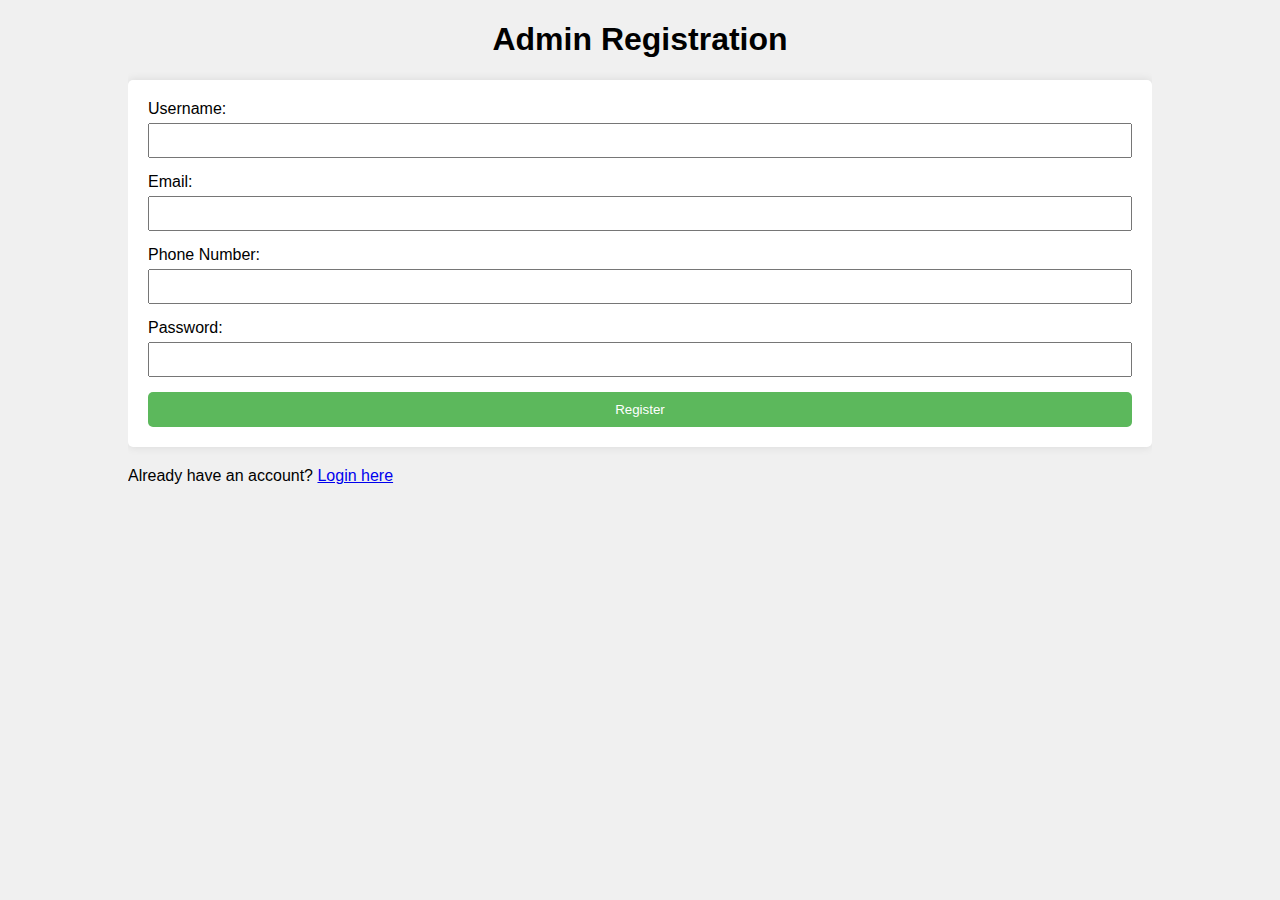
<file: frontend/index.html>
<!DOCTYPE html>
<html lang="en">
<head>
    <meta charset="UTF-8">
    <meta name="viewport" content="width=device-width, initial-scale=1.0">
    <title>School Records</title>
    <link rel="stylesheet" href="styles.css">
</head>
<body>
    <div class="container">
<div id="registerSection">
    <h1>Admin Registration</h1>
    <form id="registerForm">
        <div class="form-group">
            <label for="registerUsername" >Username:</label>
            <input type="text" id="registerUsername" name="registerUsername" required>
        </div>
        <div class="form-group">
            <label for="registerEmail">Email:</label>
            <input type="email" id="registerEmail" name="registerEmail" required>
        </div>
        <div class="form-group">
            <label for="registerPhone">Phone Number:</label> <!-- New phone number field -->
            <input type="tel" id="registerPhone" name="registerPhone" required>
        </div>
        <div class="form-group">
            <label for="registerPassword">Password:</label>
            <input type="password" id="registerPassword" name="registerPassword" required>
            <!-- <div class="form-group">
                <label for="registerPassword">password confirmation</label>
                <input type="password confirm" id="password confirmation" required>
                        </div> -->
        </div>
        <button type="submit">Register</button>
    </form>
    <p>Already have an account? <a href="login.html" id="showLoginForm">Login here</a></p>
</div>
</div>
<script src="script.js"></script>
</body>
<!-- <title>Financial Records</title>
    <link rel="stylesheet" href="styles.css">
</head>
<body>
    <div class="container">
        <h1>Financial Records</h1>
        <button id="logoutButton">Logout</button>
        <form id="paymentForm">
            <div class="form-group">
                <label for="className">Class:</label>
                <input type="text" id="className" required>
            </div>
            <div class="form-group">
                <label for="studentName">Name of Pupil:</label>
                <input type="text" id="studentName" required>
            </div>
            <div class="form-group">
                <label for="amountToBePaid">Total Amount to be Paid:</label>
                <input type="number" id="amountToBePaid" required>
            </div>
            <div class="form-group">
                <label for="amountDeposited">Amount Deposited:</label>
                <input type="number" id="amountDeposited" required>
            </div>
            <button type="submit">Add Record</button>
        </form>
        <h2>Records</h2>
        <table id="recordsTable">
            <thead>
                <tr>
                    <th>Class</th>
                    <th>Name of Pupil</th>
                    <th>Total Amount to be Paid</th>
                    <th>Amount Deposited</th>
                    <th>Balance</th>
                </tr>
            </thead>
            <tbody>
                <!-- Records will be added here -->
            <!-- </tbody>
        </table>
    </div>
 <script src="finance.js"></script>
</body>  -->
</html>
</file>
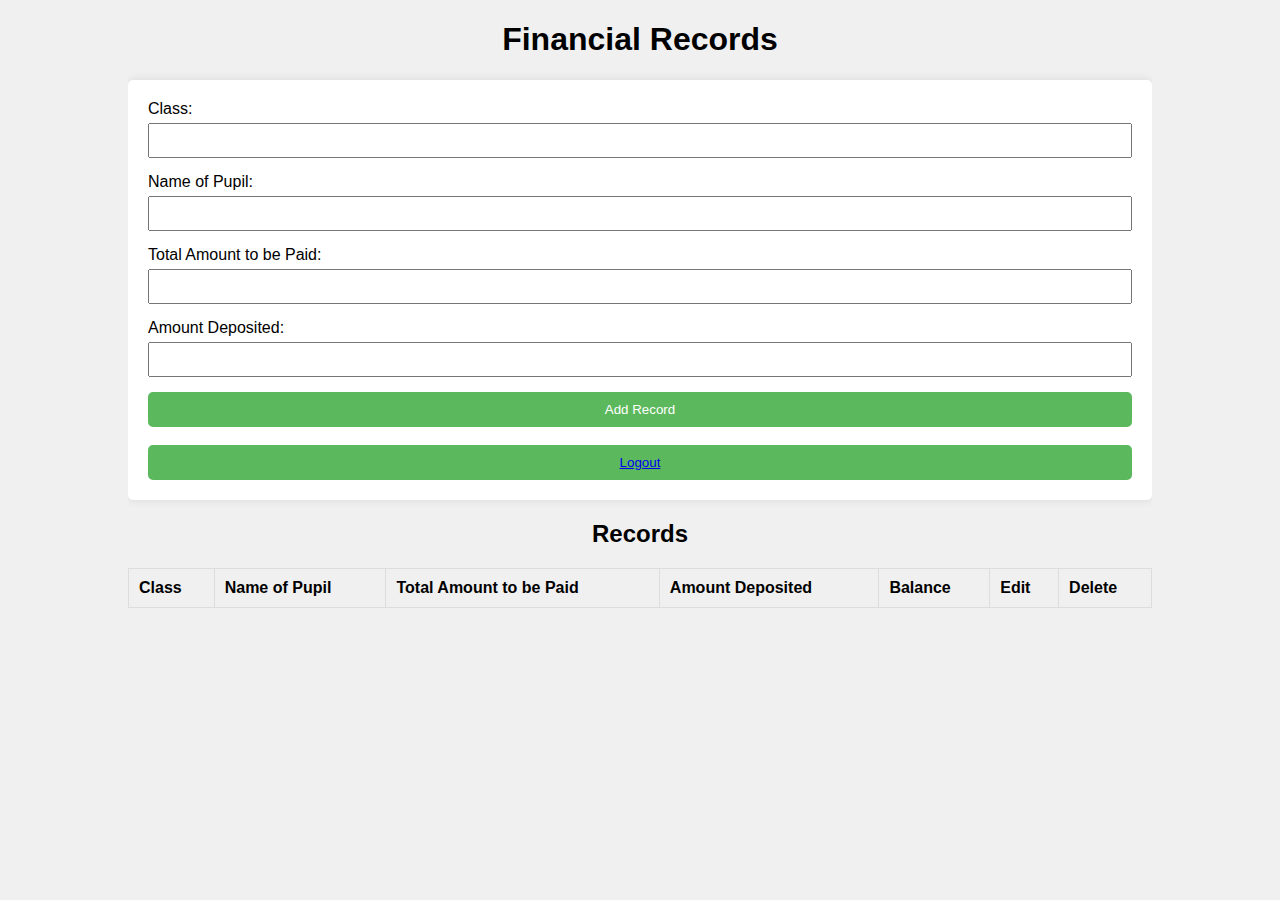
<file: frontend/financialrecords.html>
<!DOCTYPE html>
<html lang="en">
<head>
    <meta charset="UTF-8">
    <meta name="viewport" content="width=device-width, initial-scale=1.0">
    <title>Financial Records</title>
    <link rel="stylesheet" href="styles.css">
</head>
<body>
    <div class="container">
        <h1>Financial Records</h1>
        
        <form id="paymentForm">
            <div class="form-group">
                <label for="className">Class:</label>
                <input type="text" id="className" required>
            </div>
            <div class="form-group">
                <label for="studentName">Name of Pupil:</label>
                <input type="text" id="studentName" required>
            </div>
            <div class="form-group">
                <label for="amountToBePaid">Total Amount to be Paid:</label>
                <input type="number" id="amountToBePaid" required>
            </div>
            <div class="form-group">
                <label for="amountDeposited">Amount Deposited:</label>
                <input type="number" id="amountDeposited" required>
            </div>
            <button type="submit">Add Record</button><br>
            <button><a href="login.html">Logout</a></button>
        </form>
        <h2>Records</h2>
        <table id="recordsTable">
            <thead>
                <tr>
                    <th>Class</th>
                    <th>Name of Pupil</th>
                    <th>Total Amount to be Paid</th>
                    <th>Amount Deposited</th>
                    <th>Balance</th>
                    <th>Edit</th>
      <th>Delete</th>
                </tr>
            </thead>
            <tbody id="recordstbody">
                <!-- Records will be added here -->
              </tbody>
        </table>
    </div>
 <script src="finance.js"></script>
</body>
</html>
</file>
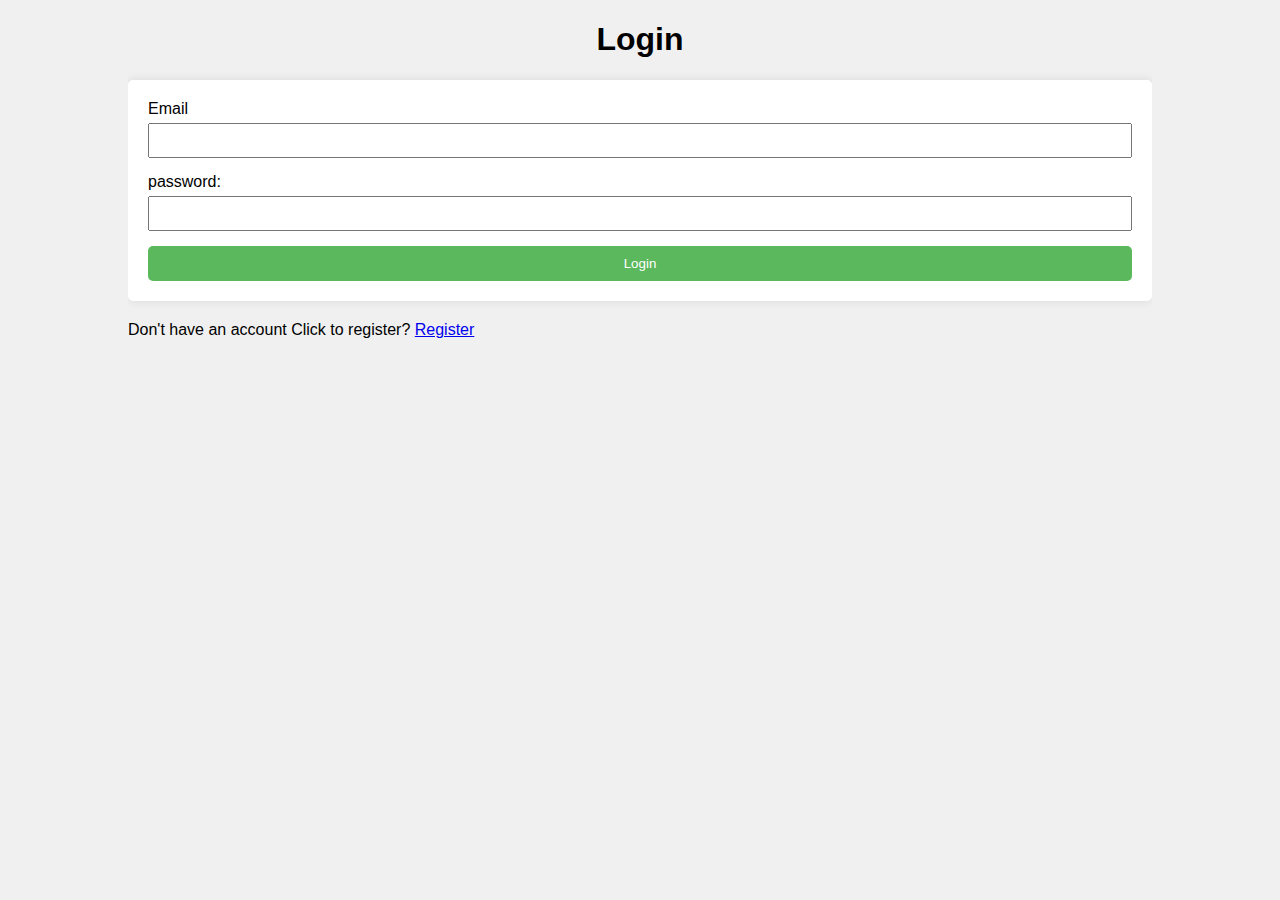
<file: frontend/login.html>
<!DOCTYPE html>
<html lang="en">
<head>
    <meta charset="UTF-8">
    <meta name="viewport" content="width=device-width, initial-scale=1.0">
    <title>Document</title>
    <link rel="stylesheet" href="styles.css">
</head>
<body>
    <div class="container">
        <div id="Login">
            <h1>Login</h1>
            <form id="loginForm">
                <div class="form-group">
                    <label for="loginEmail">Email</label>
                    <input type="email" id="loginEmail" name="loginEmail" required>
                </div>
                <div class="form-group">
                     <label for="showLoginForm">password:</label>
                     <input type="password" id="loginPassword" name="loginPassword" required>
                 </div>
               
                  <button type="submit">
                  Login
                </button>
            </form>
                
         <p>Don't have an account Click to register? <a href="index (2).html" id="showLoginForm">Register</a></p> 
        </div>
    </div>                          
</body>
<script src="script.js"></script>
<!-- <script src="finance.js"></script> -->
</html>
</file>
<file: frontend/styles.css>
body {
    font-family: Arial, sans-serif;
    margin: 0;
    padding: 0;
    background-color: #f0f0f0;
}

.container {
    width: 80%;
    margin: auto;
    overflow: hidden;
}

h1, h2 {
    text-align: center;
}

form {
    background: #fff;
    padding: 20px;
    border-radius: 5px;
    box-shadow: 0 0 10px rgba(0, 0, 0, 0.1);
    margin-bottom: 20px;
}

.form-group {
    margin-bottom: 15px;
}

.form-group label {
    display: block;
    margin-bottom: 5px;
}

.form-group input {
    width: 100%;
    padding: 8px;
    box-sizing: border-box;
}

button {
    display: block;
    width: 100%;
    padding: 10px;
    background: #5cb85c;
    color: #fff;
    border: none;
    border-radius: 5px;
    cursor: pointer;
}

button:hover {
    background: #14a1e2;
    color: #0e0ae9;
    
}

table {
    width: 100%;
    border-collapse: collapse;
    margin-top: 20px;
}

table, th, td {
    border: 1px solid #ddd;
}

th, td {
    padding: 12px;
    text-align: left;
}

th {
    background-color: #f2f2f2;
}
#recordsTable {
    border-collapse: collapse;
    width: 100%;
  }
  
  #recordsTable th, #recordsTable td {
    border: 1px solid #ddd;
    padding: 10px;
    text-align: left;
  }
  
  #recordsTable th {
    background-color: #f0f0f0;
  }
  
  .edit-btn, .delete-btn {
    padding: 5px 10px;
    border: none;
    border-radius: 5px;
    cursor: pointer;
  }
  
  .edit-btn {
    background-color: #4CAF50;
    color: #fff;
  }
  
  .delete-btn {
    background-color: #f44336;
    color: #fff;
  }
</file>
